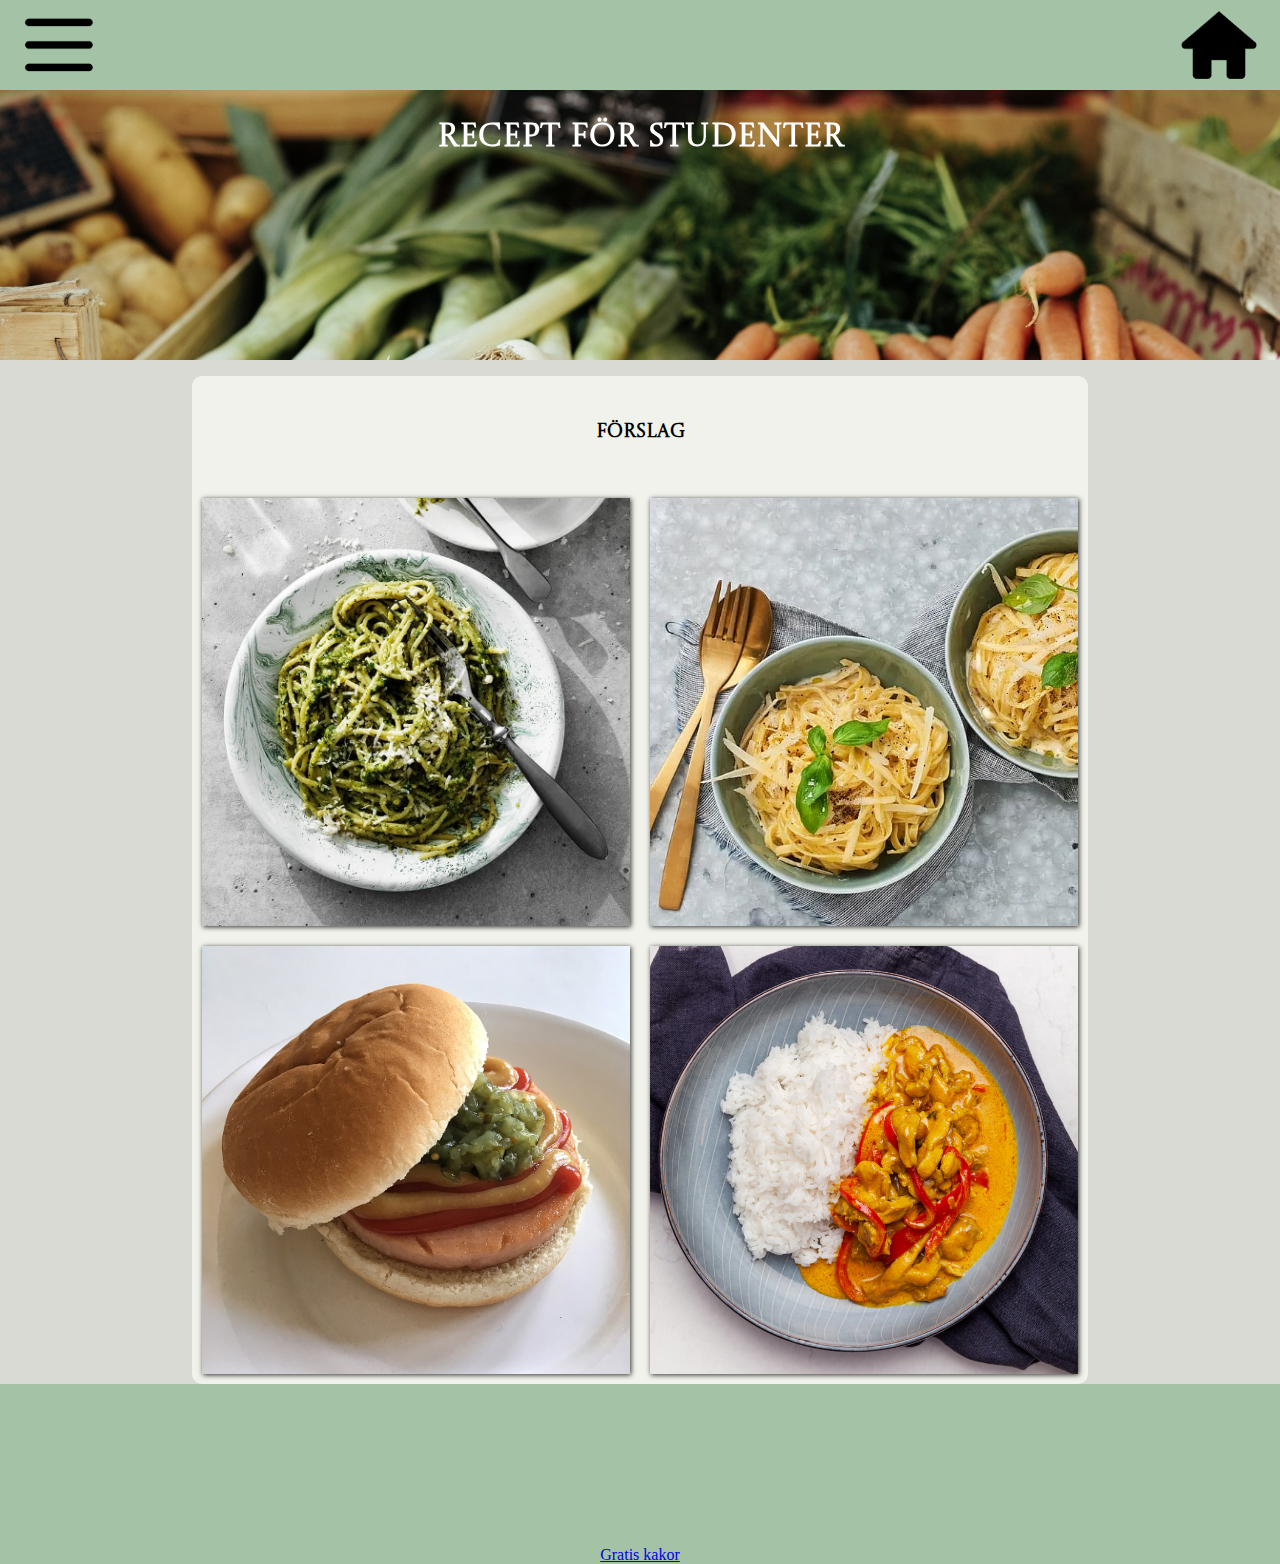
<file: index.html>
<!DOCTYPE html>
<html lang="en">

<head>
    <meta charset="UTF-8">
    <meta http-equiv="X-UA-Compatible" content="IE=edge">
    <meta name="viewport" content="width=device-width, initial-scale=1.0">
    <title>Document</title>
    <link rel="stylesheet" href="style.css">
    <script src="js.js"></script>
    <script src="random.js"></script>
</head>

<body>
    <div class="big-wrapper">
        <div class="wrapper-navbar">
            <div class="dropdown">
                <button onclick="myFunction()" class="dropbtn"></button>
                <div id="myDropdown" class="dropdown-content">
                    <a href="allarecept.html">Alla recept</a>
                    <a href="om.html">Om</a>
                </div>
            </div>
            <div class="logo-div"><a href="index.html"><img src="home.png" alt="HOME"></a>
            </div>
        </div>

        <div class="main-img"><h2 class="main-text">Recept för studenter</h2></div>
        <div class="wrapper-main">
            <div class="top-rec"><p class="top-rec-text">Förslag</p></div>


            <div class="rec1 rec">
                <img class="rec-bild" src="pasta_pesto.jpg" alt="Pasta med pesto">
                <div class="rec-mitt">
                    <a class="rec-text" href="recept1.html">Läs mer</a>
                </div>
            </div>


            <div class="rec2 rec">
                <img class="rec-bild" src="pasta_alfredo.jpg" alt="Pasta alfredo">
                <div class="rec-mitt">
                    <a class="rec-text" href="recept2.html">Läs mer</a>
                </div>
            </div>


            <div class="rec3 rec">
                <img class="rec-bild" src="parisare.jpg" alt="Parisare">
                <div class="rec-mitt">
                    <a class="rec-text" href="recept3.html">Läs mer</a>
                </div>
            </div>


            <div class="rec4 rec">
                <img class="rec-bild" src="curry.jpg" alt="Curry med ris">
                <div class="rec-mitt">
                    <a class="rec-text" href="recept4.html">Läs mer</a>
                </div>
            </div>


        </div>
        <footer class="footer"><a href="gratis-kakor.html">Gratis kakor</a></footer> 
    </div>
</body>

</html>
</file>
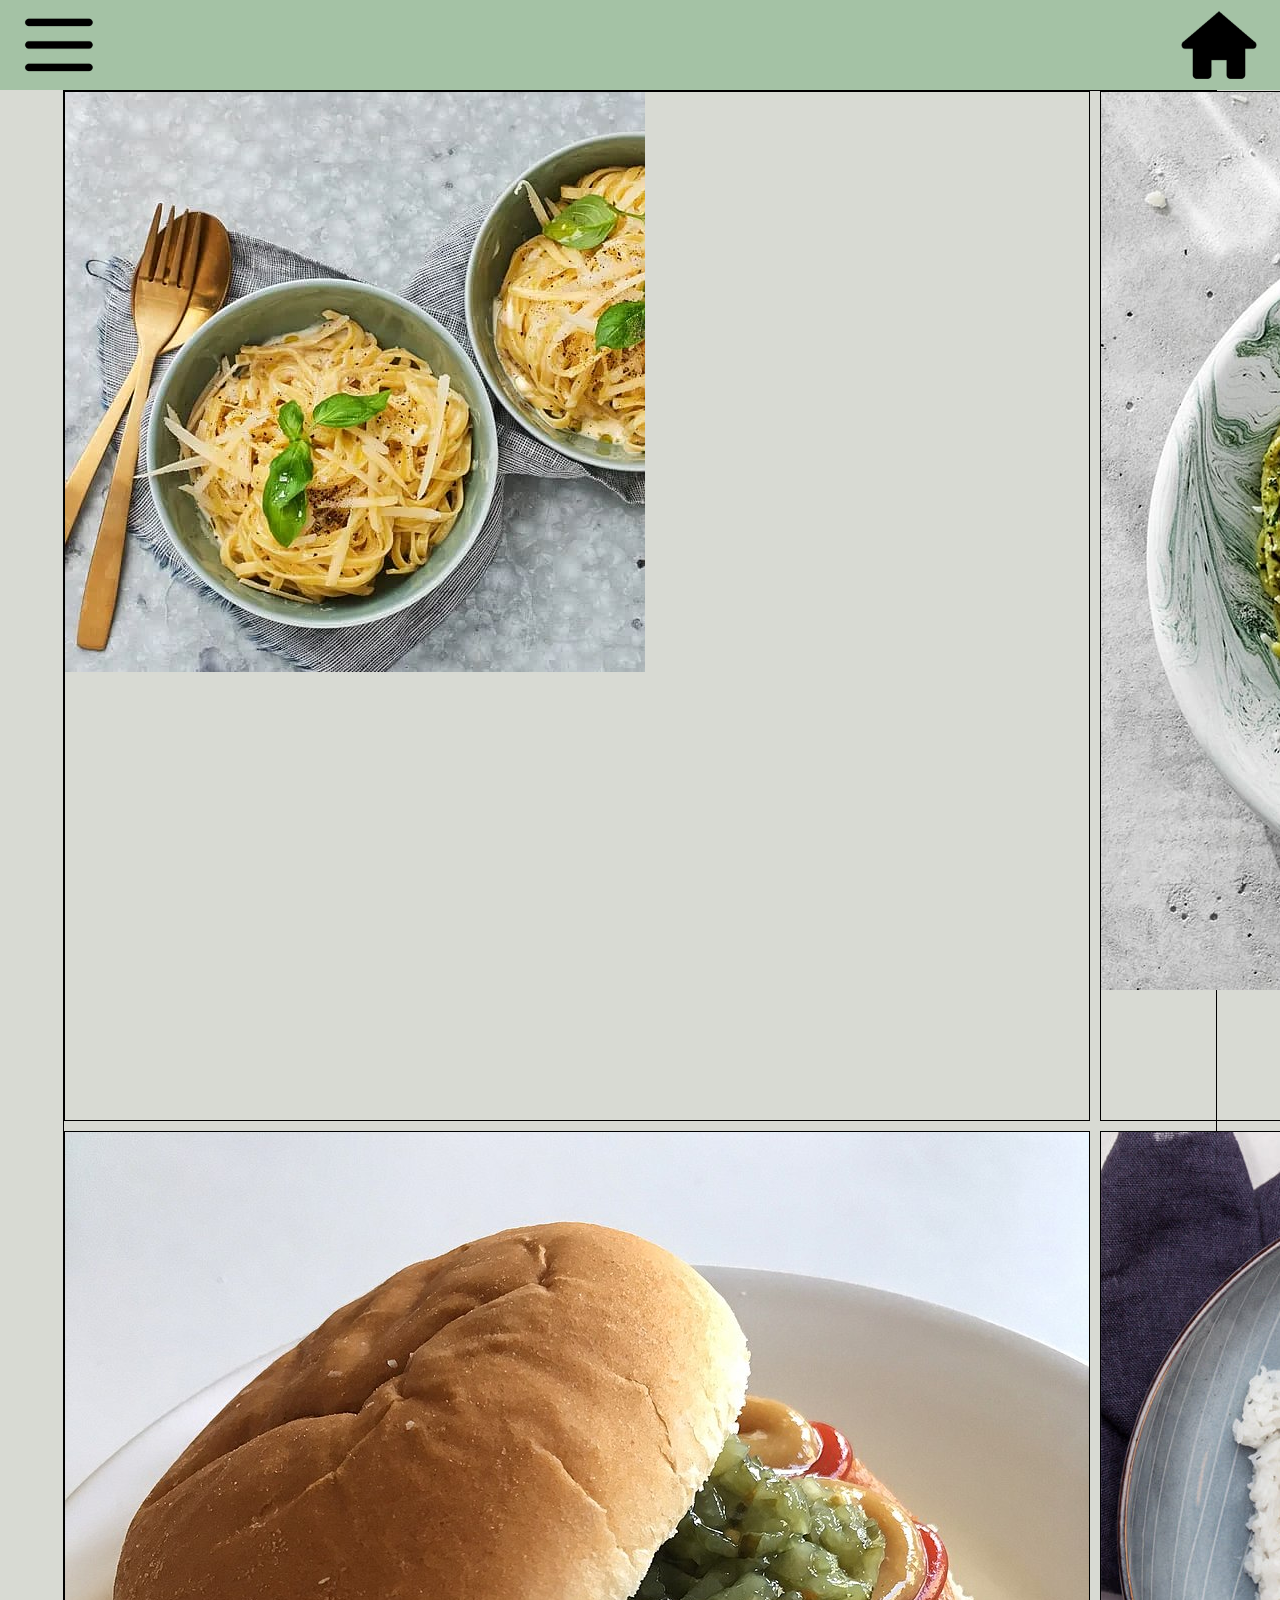
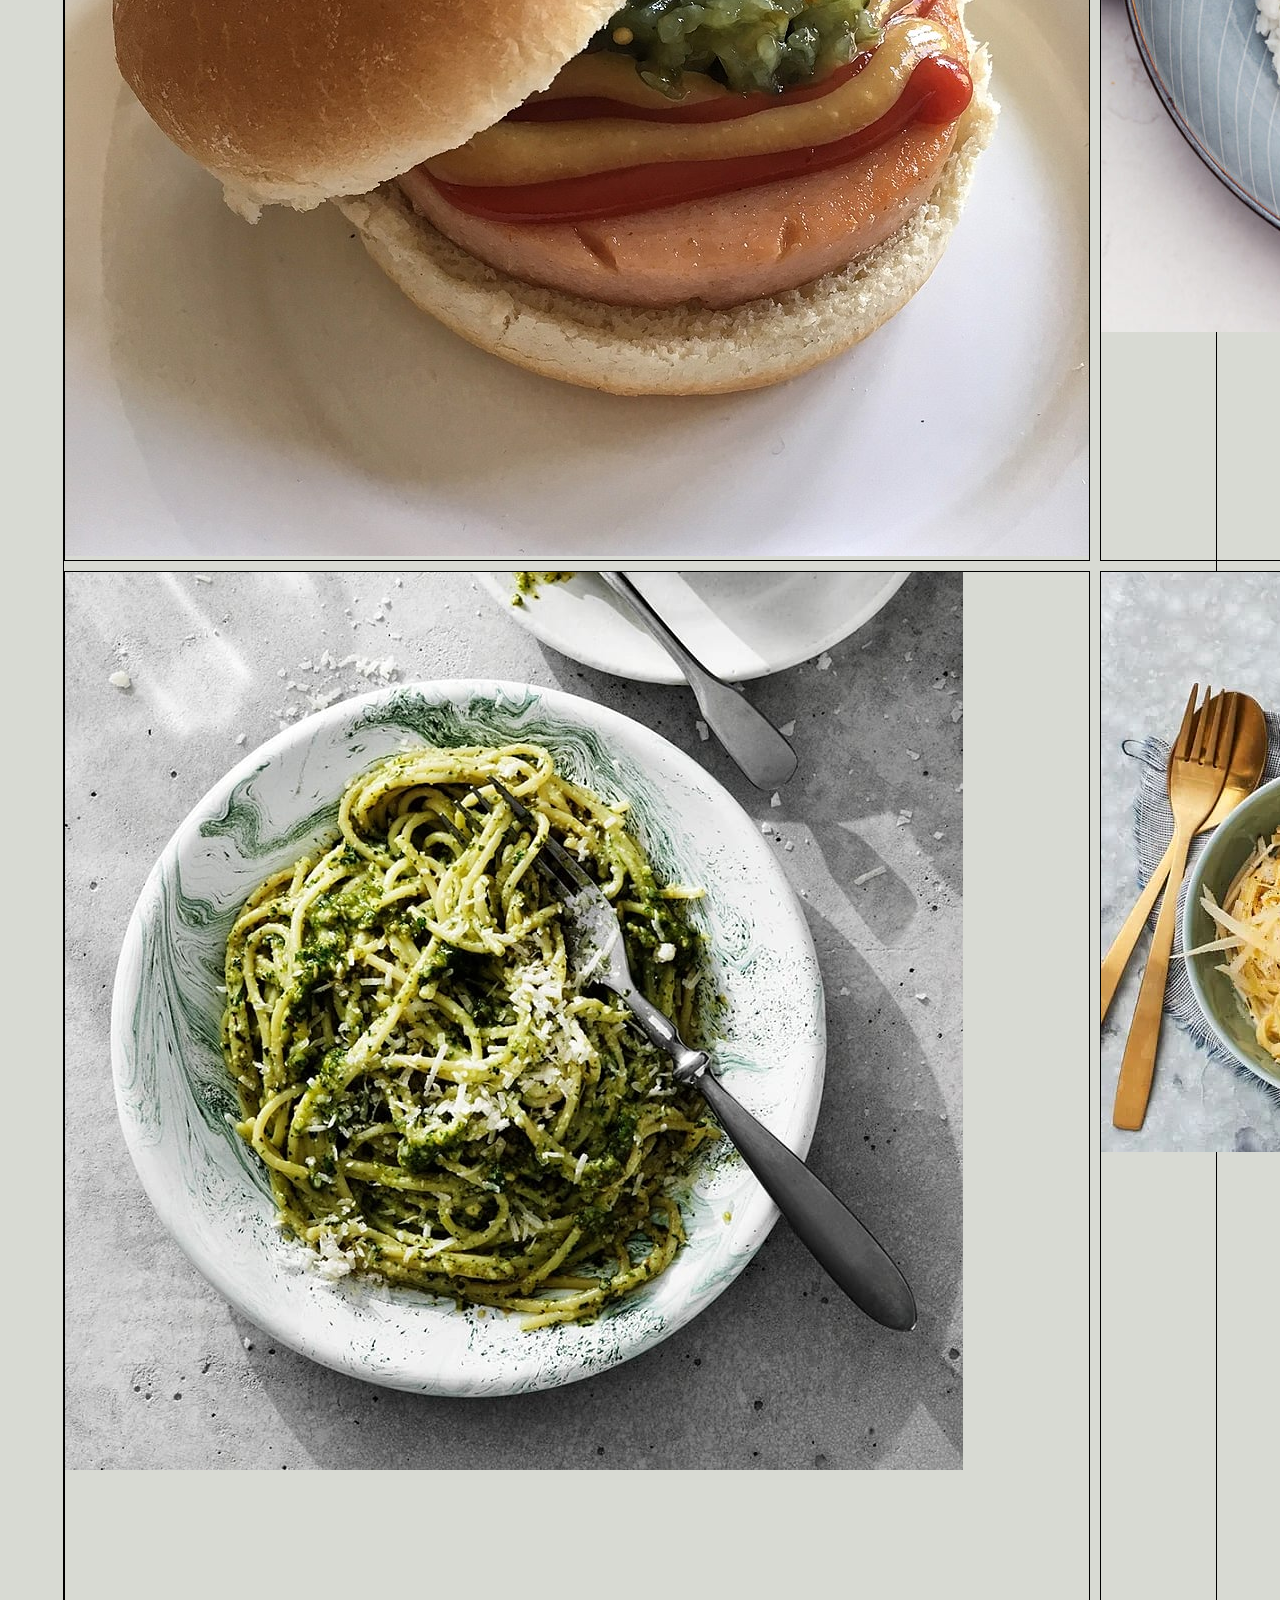
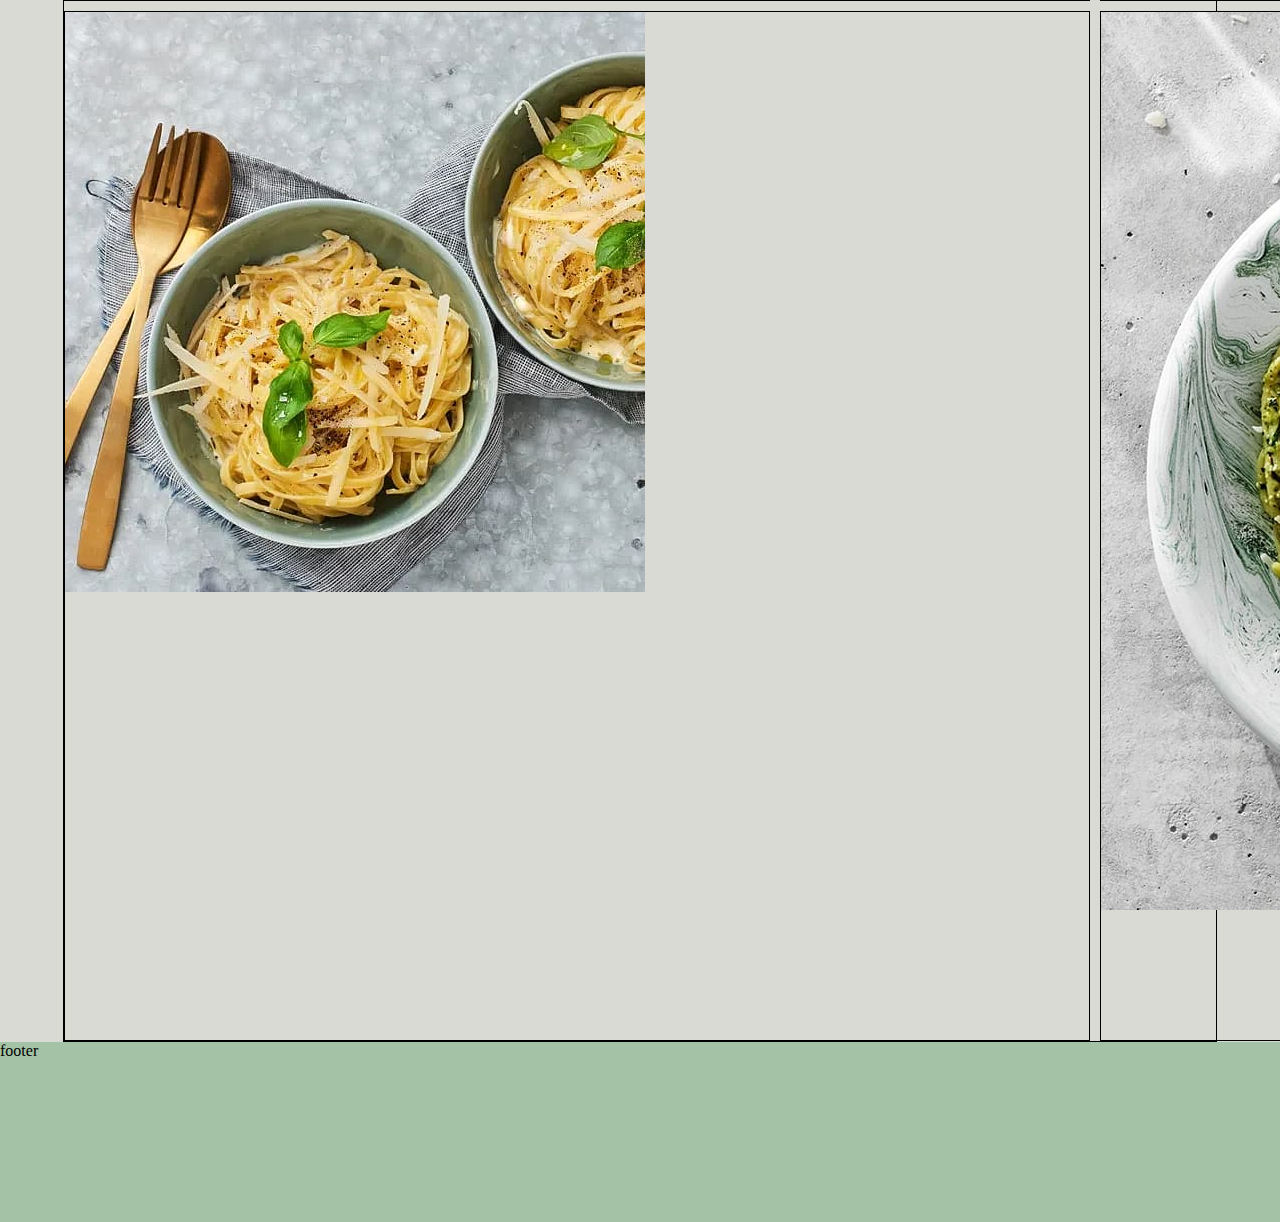
<file: allarecept.html>
<!DOCTYPE html>
<html lang="en">

<head>
    <meta charset="UTF-8">
    <meta http-equiv="X-UA-Compatible" content="IE=edge">
    <meta name="viewport" content="width=device-width, initial-scale=1.0">
    <title>Document</title>
    <link rel="stylesheet" href="style.css">
    <script src="js.js"></script>
    <script src="random.js"></script>
</head>

<body>
    <div class="big-wrapper">
        <div class="wrapper-navbar">
            <div class="dropdown">
                <button onclick="myFunction()" class="dropbtn"></button>
                <div id="myDropdown" class="dropdown-content">
                    <a href="allarecept.html">Alla recept</a>
                    <a href="om.html">Om</a>
                </div>
            </div>
            <div class="logo-div"><a href="index.html"><img src="home.png" alt=""></a>
            </div>
        </div>
        <div class="allarecept-wrapper">
            <div class="alla-recept"><img src="pasta_alfredo.jpg" alt=""></div>
            <div class="alla-recept"><img src="pasta_pesto.jpg" alt=""></div>
            <div class="alla-recept"><img src="curry.jpg" alt=""></div>
            <div class="alla-recept"><img src="parisare.jpg" alt=""></div>
            <div class="alla-recept"><img src="parisare.jpg" alt=""></div>
            <div class="alla-recept"><img src="curry.jpg" alt=""></div>
            <div class="alla-recept"><img src="pasta_pesto.jpg" alt=""></div>
            <div class="alla-recept"><img src="pasta_alfredo.jpg" alt=""></div>
            <div class="alla-recept"><img src="pasta_pesto.jpg" alt=""></div>
            <div class="alla-recept"><img src="pasta_alfredo.jpg" alt=""></div>
            <div class="alla-recept"><img src="parisare.jpg" alt=""></div>
            <div class="alla-recept"><img src="curry.jpg" alt=""></div>
            <div class="alla-recept"><img src="pasta_alfredo.jpg" alt=""></div>
            <div class="alla-recept"><img src="pasta_pesto.jpg" alt=""></div>
            <div class="alla-recept"><img src="curry.jpg" alt=""></div>
            <div class="alla-recept"><img src="parisare.jpg" alt=""></div>
        </div>
        <footer class="footer">footer</footer>
</file>
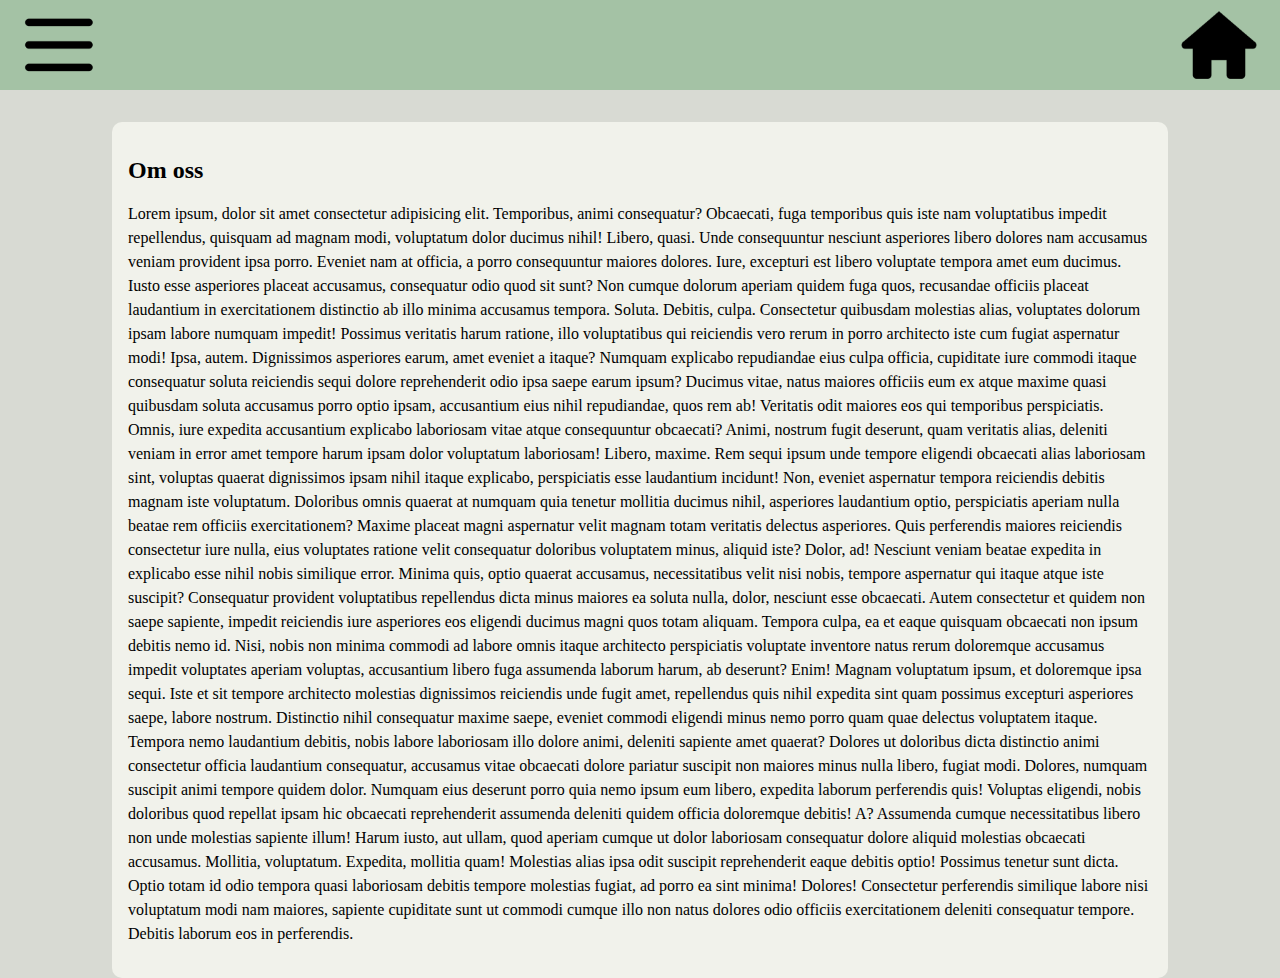
<file: om.html>
<!DOCTYPE html>
<html lang="en">

<head>
    <meta charset="UTF-8">
    <meta http-equiv="X-UA-Compatible" content="IE=edge">
    <meta name="viewport" content="width=device-width, initial-scale=1.0">
    <title>Document</title>
    <link rel="stylesheet" href="style.css">
    <script src="js.js"></script>
    <script src="random.js"></script>
</head>

<body>
    <div class="big-wrapper">
        <div class="wrapper-navbar">
            <div class="dropdown">
                <button onclick="myFunction()" class="dropbtn"></button>
                <div id="myDropdown" class="dropdown-content">
                    <a href="allarecept.html">Alla recept</a>
                    <a href="om.html">Om</a>
                </div>
            </div>
            <div class="logo-div"><a href="index.html"><img src="home.png" alt=""></a>
            </div>
        </div>
        <div class="om-wrapper">
            <h2>Om oss</h2>
            <p>Lorem ipsum, dolor sit amet consectetur adipisicing elit. Temporibus, animi consequatur? Obcaecati, fuga temporibus quis iste nam voluptatibus impedit repellendus, quisquam ad magnam modi, voluptatum dolor ducimus nihil! Libero, quasi.
            Unde consequuntur nesciunt asperiores libero dolores nam accusamus veniam provident ipsa porro. Eveniet nam at officia, a porro consequuntur maiores dolores. Iure, excepturi est libero voluptate tempora amet eum ducimus.
            Iusto esse asperiores placeat accusamus, consequatur odio quod sit sunt? Non cumque dolorum aperiam quidem fuga quos, recusandae officiis placeat laudantium in exercitationem distinctio ab illo minima accusamus tempora. Soluta.
            Debitis, culpa. Consectetur quibusdam molestias alias, voluptates dolorum ipsam labore numquam impedit! Possimus veritatis harum ratione, illo voluptatibus qui reiciendis vero rerum in porro architecto iste cum fugiat aspernatur modi!
            Ipsa, autem. Dignissimos asperiores earum, amet eveniet a itaque? Numquam explicabo repudiandae eius culpa officia, cupiditate iure commodi itaque consequatur soluta reiciendis sequi dolore reprehenderit odio ipsa saepe earum ipsum?
            Ducimus vitae, natus maiores officiis eum ex atque maxime quasi quibusdam soluta accusamus porro optio ipsam, accusantium eius nihil repudiandae, quos rem ab! Veritatis odit maiores eos qui temporibus perspiciatis.
            Omnis, iure expedita accusantium explicabo laboriosam vitae atque consequuntur obcaecati? Animi, nostrum fugit deserunt, quam veritatis alias, deleniti veniam in error amet tempore harum ipsam dolor voluptatum laboriosam! Libero, maxime.
            Rem sequi ipsum unde tempore eligendi obcaecati alias laboriosam sint, voluptas quaerat dignissimos ipsam nihil itaque explicabo, perspiciatis esse laudantium incidunt! Non, eveniet aspernatur tempora reiciendis debitis magnam iste voluptatum.
            Doloribus omnis quaerat at numquam quia tenetur mollitia ducimus nihil, asperiores laudantium optio, perspiciatis aperiam nulla beatae rem officiis exercitationem? Maxime placeat magni aspernatur velit magnam totam veritatis delectus asperiores.
            Quis perferendis maiores reiciendis consectetur iure nulla, eius voluptates ratione velit consequatur doloribus voluptatem minus, aliquid iste? Dolor, ad! Nesciunt veniam beatae expedita in explicabo esse nihil nobis similique error.
            Minima quis, optio quaerat accusamus, necessitatibus velit nisi nobis, tempore aspernatur qui itaque atque iste suscipit? Consequatur provident voluptatibus repellendus dicta minus maiores ea soluta nulla, dolor, nesciunt esse obcaecati.
            Autem consectetur et quidem non saepe sapiente, impedit reiciendis iure asperiores eos eligendi ducimus magni quos totam aliquam. Tempora culpa, ea et eaque quisquam obcaecati non ipsum debitis nemo id.
            Nisi, nobis non minima commodi ad labore omnis itaque architecto perspiciatis voluptate inventore natus rerum doloremque accusamus impedit voluptates aperiam voluptas, accusantium libero fuga assumenda laborum harum, ab deserunt? Enim!
            Magnam voluptatum ipsum, et doloremque ipsa sequi. Iste et sit tempore architecto molestias dignissimos reiciendis unde fugit amet, repellendus quis nihil expedita sint quam possimus excepturi asperiores saepe, labore nostrum.
            Distinctio nihil consequatur maxime saepe, eveniet commodi eligendi minus nemo porro quam quae delectus voluptatem itaque. Tempora nemo laudantium debitis, nobis labore laboriosam illo dolore animi, deleniti sapiente amet quaerat?
            Dolores ut doloribus dicta distinctio animi consectetur officia laudantium consequatur, accusamus vitae obcaecati dolore pariatur suscipit non maiores minus nulla libero, fugiat modi. Dolores, numquam suscipit animi tempore quidem dolor.
            Numquam eius deserunt porro quia nemo ipsum eum libero, expedita laborum perferendis quis! Voluptas eligendi, nobis doloribus quod repellat ipsam hic obcaecati reprehenderit assumenda deleniti quidem officia doloremque debitis! A?
            Assumenda cumque necessitatibus libero non unde molestias sapiente illum! Harum iusto, aut ullam, quod aperiam cumque ut dolor laboriosam consequatur dolore aliquid molestias obcaecati accusamus. Mollitia, voluptatum. Expedita, mollitia quam!
            Molestias alias ipsa odit suscipit reprehenderit eaque debitis optio! Possimus tenetur sunt dicta. Optio totam id odio tempora quasi laboriosam debitis tempore molestias fugiat, ad porro ea sint minima! Dolores!
            Consectetur perferendis similique labore nisi voluptatum modi nam maiores, sapiente cupiditate sunt ut commodi cumque illo non natus dolores odio officiis exercitationem deleniti consequatur tempore. Debitis laborum eos in perferendis.</p>
        </div>
</file>
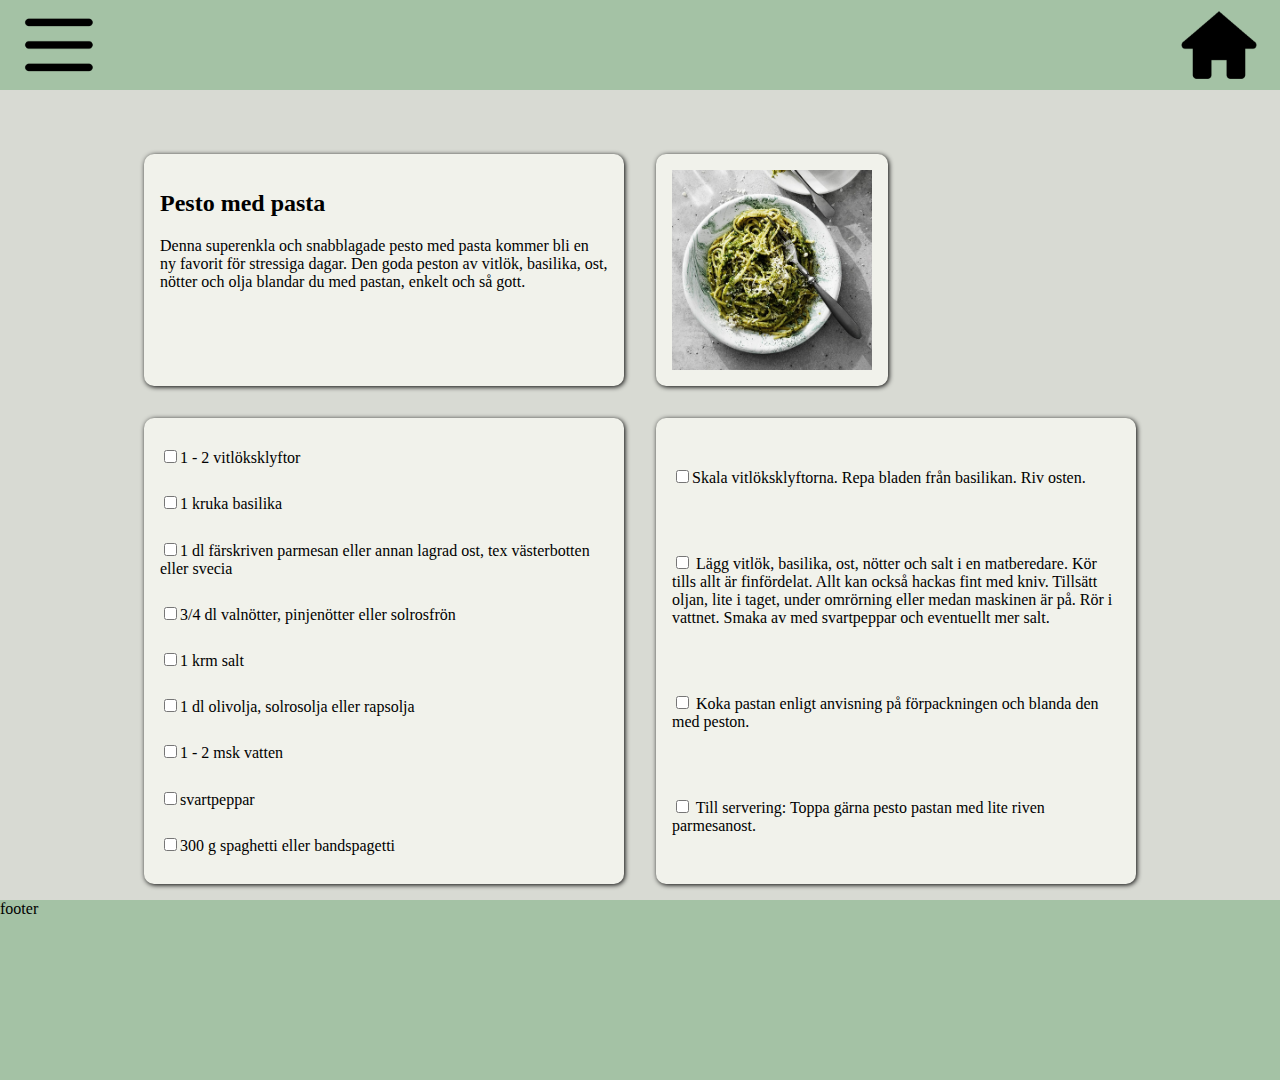
<file: recept1.html>
<!DOCTYPE html>
<html lang="en">

<head>
    <meta charset="UTF-8">
    <meta http-equiv="X-UA-Compatible" content="IE=edge">
    <meta name="viewport" content="width=device-width, initial-scale=1.0">
    <title>Document</title>
    <link rel="stylesheet" href="style.css">
    <script src="js.js"></script>
    <script src="random.js"></script>
</head>

<body>
    <div class="big-wrapper">
        <div class="wrapper-navbar">
            <div class="dropdown">
                <button onclick="myFunction()" class="dropbtn"></button>
                <div id="myDropdown" class="dropdown-content">
                    <a href="allarecept.html">Alla recept</a>
                    <a href="om.html">Om</a>
                </div>
            </div>
            <div class="logo-div"><a href="index.html"><img src="home.png" alt=""></a>
            </div>
        </div>

        <div class="recept-wrapper">
            <div class="recept-beskrivning"> <h2>Pesto med pasta</h2><p>Denna superenkla och snabblagade pesto med pasta kommer bli en ny favorit för stressiga dagar. Den goda peston av vitlök, basilika, ost, nötter och olja blandar du med pastan, enkelt och så gott.</p></div>
            <div class="recept-bild"><img src="pasta_pesto.jpg" alt=""></div>
            <div class="recept-ingredienser">
                    <div class="recept-ingredienser-wrapper">
                        <div class="ingrediens">

                            <label>
                                <input type="checkbox">1 - 2  vitlöksklyftor
                            </label>
                        </div>
                        <div class="ingrediens">
                            <label>
                                <input type="checkbox">1  kruka basilika
                            </label>
                        </div>
                        <div class="ingrediens">
                            <label>
                                <input type="checkbox">1 dl färskriven parmesan eller annan lagrad ost, tex västerbotten eller svecia
                            </label>
                        </div>
                        <div class="ingrediens">
                            <label>
                                <input type="checkbox">3/4 dl valnötter, pinjenötter eller solrosfrön
                            </label>
                        </div>
                        <div class="ingrediens">
                            <label>
                                <input type="checkbox">1 krm salt
                            </label>
                        </div>
                        <div class="ingrediens">
                            <label>
                                <input type="checkbox">1 dl olivolja, solrosolja eller rapsolja
                            </label>
                        </div>
                        <div class="ingrediens">
                            <label>
                                <input type="checkbox">1 - 2 msk vatten
                            </label>
                        </div>
                        <div class="ingrediens">
                            <label>
                                <input type="checkbox">svartpeppar
                            </label>
                        </div>
                        <div class="ingrediens">
                            <label>
                                <input type="checkbox">300 g spaghetti eller bandspagetti
                            </label>
                        </div>
                    </div>
            </div>
            <div class="recept-hur">
                <div class="recept-hur-wrapper">
                    <div class="hur">
                        <label>
                            <input type="checkbox">Skala vitlöksklyftorna. Repa bladen från basilikan. Riv osten.
                        </label>
                    </div>
                    <div class="hur">
                        <label>
                            <input type="checkbox">
                            Lägg vitlök, basilika, ost, nötter och salt i en matberedare. Kör tills allt är finfördelat. Allt kan också hackas fint med kniv. Tillsätt oljan, lite i taget, under omrörning eller medan maskinen är på. Rör i vattnet. Smaka av med svartpeppar och eventuellt mer salt.
                        </label>
                    </div>
                    <div class="hur">
                        <label>
                            <input type="checkbox">
                            Koka pastan enligt anvisning på förpackningen och blanda den med peston.
                        </label>
                    </div>
                    <div class="hur">
                        <label>
                            <input type="checkbox">
                            Till servering: Toppa gärna pesto pastan med lite riven parmesanost.
                        </label>
                    </div>
                </div>
            </div>
        </div>
    </div>
    <footer class="footer">footer</footer>
</body>

</html>
</file>
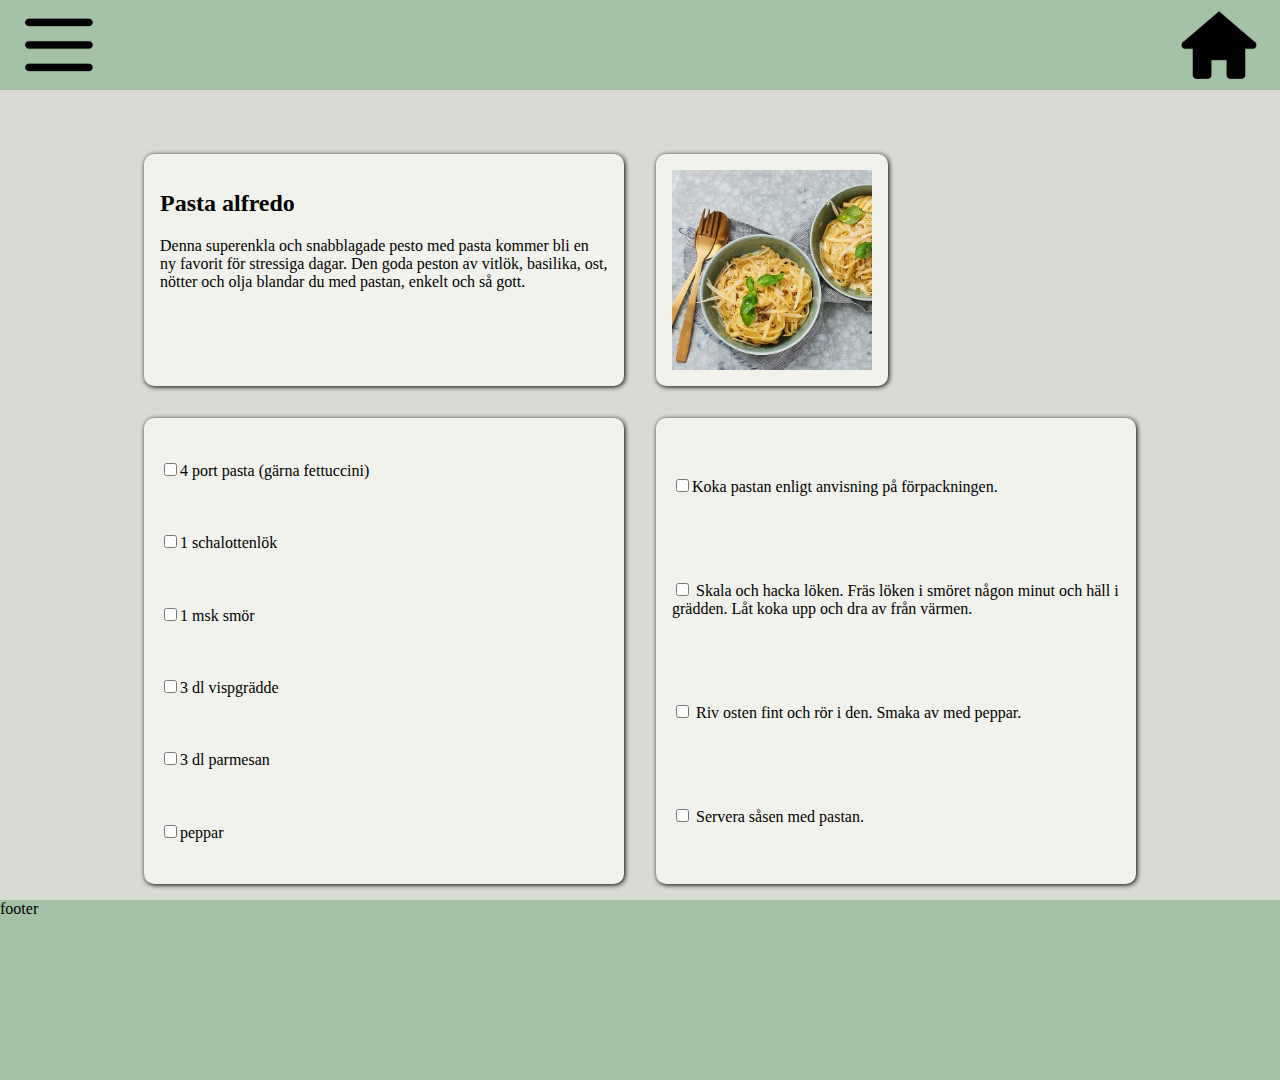
<file: recept2.html>
<!DOCTYPE html>
<html lang="en">

<head>
    <meta charset="UTF-8">
    <meta http-equiv="X-UA-Compatible" content="IE=edge">
    <meta name="viewport" content="width=device-width, initial-scale=1.0">
    <title>Document</title>
    <link rel="stylesheet" href="style.css">
    <script src="js.js"></script>
    <script src="random.js"></script>
</head>

<body>
    <div class="big-wrapper">
        <div class="wrapper-navbar">
            <div class="dropdown">
                <button onclick="myFunction()" class="dropbtn"></button>
                <div id="myDropdown" class="dropdown-content">
                    <a href="allarecept.html">Alla recept</a>
                    <a href="om.html">Om</a>
                </div>
            </div>
            <div class="logo-div"><a href="index.html"><img src="home.png" alt=""></a>
            </div>
        </div>

        <div class="recept-wrapper">
            <div class="recept-beskrivning"> <h2>Pasta alfredo</h2><p>Denna superenkla och snabblagade pesto med pasta kommer bli en ny favorit för stressiga dagar. Den goda peston av vitlök, basilika, ost, nötter och olja blandar du med pastan, enkelt och så gott.</p></div>
            <div class="recept-bild"><img src="pasta_alfredo.jpg" alt=""></div>
            <div class="recept-ingredienser">
                    <div class="recept-ingredienser-wrapper">
                        <div class="ingrediens">

                            <label>
                                <input type="checkbox">4  port pasta (gärna fettuccini)
                            </label>
                        </div>
                        <div class="ingrediens">
                            <label>
                                <input type="checkbox">1  schalottenlök
                            </label>
                        </div>
                        <div class="ingrediens">
                            <label>
                                <input type="checkbox">1 msk smör
                            </label>
                        </div>
                        <div class="ingrediens">
                            <label>
                                <input type="checkbox">3 dl vispgrädde
                            </label>
                        </div>
                        <div class="ingrediens">
                            <label>
                                <input type="checkbox">3 dl parmesan
                            </label>
                        </div>
                        <div class="ingrediens">
                            <label>
                                <input type="checkbox">peppar
                            </label>
                        </div>
                    </div>
            </div>
            <div class="recept-hur">
                <div class="recept-hur-wrapper">
                    <div class="hur">
                        <label>
                            <input type="checkbox">Koka pastan enligt anvisning på förpackningen.
                        </label>
                    </div>
                    <div class="hur">
                        <label>
                            <input type="checkbox">
                            Skala och hacka löken. Fräs löken i smöret någon minut och häll i grädden. Låt koka upp och dra av från värmen.  
                        </label>
                    </div>
                    <div class="hur">
                        <label>
                            <input type="checkbox"> 
                                Riv osten fint och rör i den. Smaka av med peppar.
                        </label>
                    </div>
                    <div class="hur">
                        <label>
                            <input type="checkbox">
                                Servera såsen med pastan.
                        </label>
                    </div>
                </div>
            </div>
        </div>
    </div>
    <footer class="footer">footer</footer>
</body>

</html>
</file>
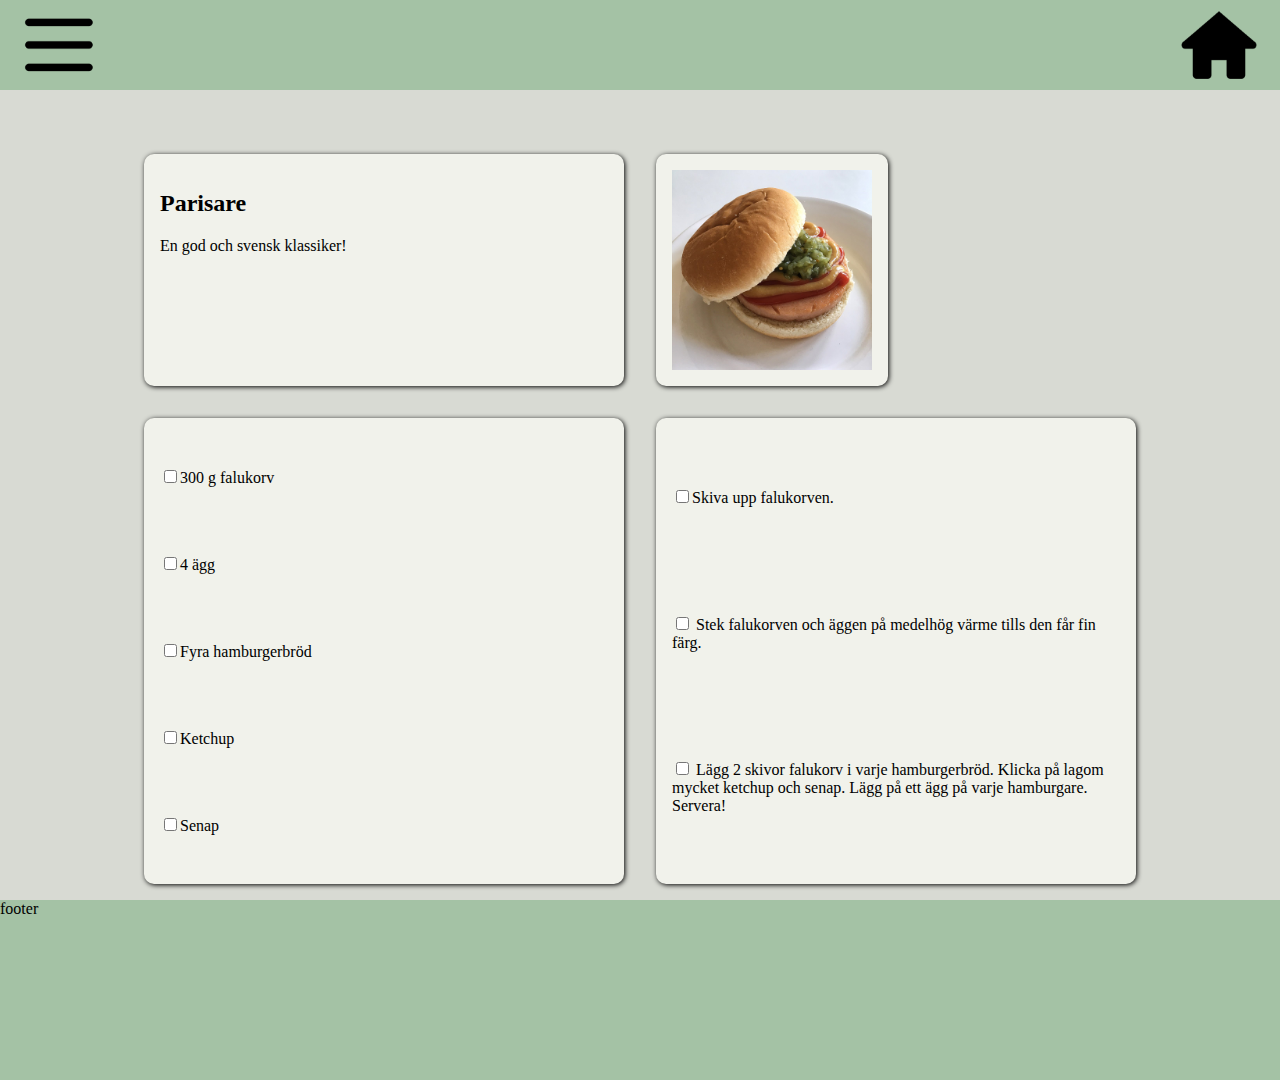
<file: recept3.html>
<!DOCTYPE html>
<html lang="en">

<head>
    <meta charset="UTF-8">
    <meta http-equiv="X-UA-Compatible" content="IE=edge">
    <meta name="viewport" content="width=device-width, initial-scale=1.0">
    <title>Document</title>
    <link rel="stylesheet" href="style.css">
    <script src="js.js"></script>
    <script src="random.js"></script>
</head>

<body>
    <div class="big-wrapper">
        <div class="wrapper-navbar">
            <div class="dropdown">
                <button onclick="myFunction()" class="dropbtn"></button>
                <div id="myDropdown" class="dropdown-content">
                    <a href="allarecept.html">Alla recept</a>
                    <a href="om.html">Om</a>
                </div>
            </div>
            <div class="logo-div"><a href="index.html"><img src="home.png" alt=""></a>
            </div>
        </div>

        <div class="recept-wrapper">
            <div class="recept-beskrivning"> <h2>Parisare</h2><p>En god och svensk klassiker!</p></div>
            <div class="recept-bild"><img src="parisare.jpg" alt=""></div>
            <div class="recept-ingredienser">
                    <div class="recept-ingredienser-wrapper">
                        <div class="ingrediens">

                            <label>
                                <input type="checkbox">300 g falukorv
                            </label>
                        </div>
                        <div class="ingrediens">
                            <label>
                                <input type="checkbox">4 ägg
                            </label>
                        </div>
                        <div class="ingrediens">
                            <label>
                                <input type="checkbox">Fyra hamburgerbröd
                            </label>
                        </div>
                        <div class="ingrediens">
                            <label>
                                <input type="checkbox">Ketchup
                            </label>
                        </div>
                        <div class="ingrediens">
                            <label>
                                <input type="checkbox">Senap
                            </label>
                        </div>
                    </div>
            </div>
            <div class="recept-hur">
                <div class="recept-hur-wrapper">
                    <div class="hur">
                        <label>
                            <input type="checkbox">Skiva upp falukorven.
                        </label>
                    </div>
                    <div class="hur">
                        <label>
                            <input type="checkbox">
                            Stek falukorven och äggen på medelhög värme tills den får fin färg.
                        </label>
                    </div>
                    <div class="hur">
                        <label>
                            <input type="checkbox">
                            Lägg 2 skivor falukorv i varje hamburgerbröd. Klicka på lagom mycket ketchup och senap.
Lägg på ett ägg på varje hamburgare. Servera!
                        </label>
                    </div>
                </div>
            </div>
        </div>
    </div>
    <footer class="footer">footer</footer>
</body>

</html>
</file>
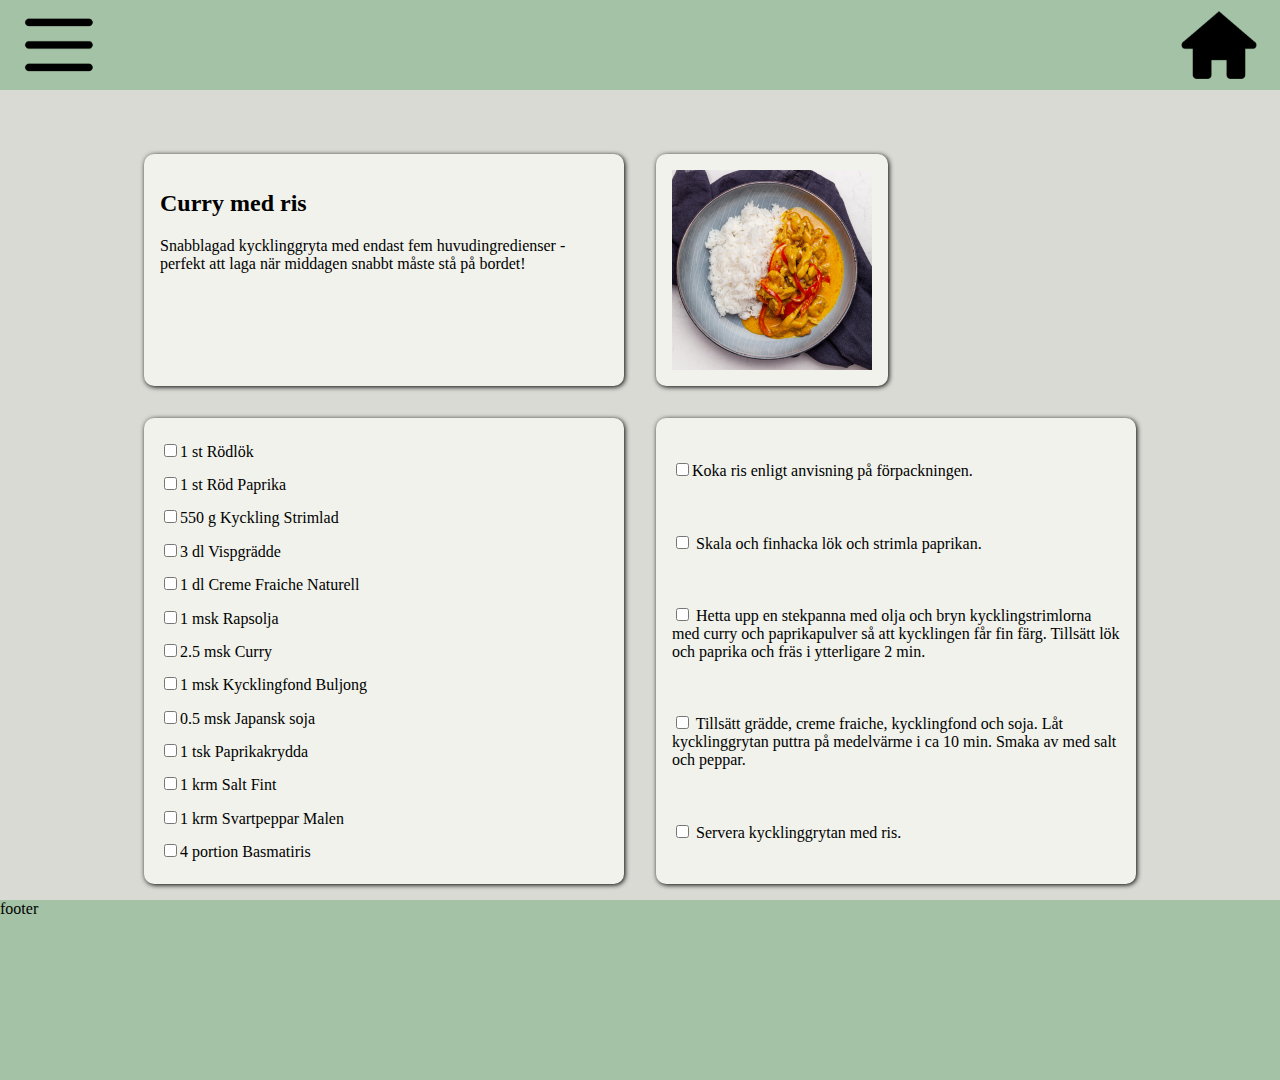
<file: recept4.html>
<!DOCTYPE html>
<html lang="en">

<head>
    <meta charset="UTF-8">
    <meta http-equiv="X-UA-Compatible" content="IE=edge">
    <meta name="viewport" content="width=device-width, initial-scale=1.0">
    <title>Document</title>
    <link rel="stylesheet" href="style.css">
    <script src="js.js"></script>
    <script src="random.js"></script>
</head>

<body>
    <div class="big-wrapper">
        <div class="wrapper-navbar">
            <div class="dropdown">
                <button onclick="myFunction()" class="dropbtn"></button>
                <div id="myDropdown" class="dropdown-content">
                    <a href="allarecept.html">Alla recept</a>
                    <a href="om.html">Om</a>
                </div>
            </div>
            <div class="logo-div"><a href="index.html"><img src="home.png" alt=""></a>
            </div>
        </div>

        <div class="recept-wrapper">
            <div class="recept-beskrivning"> <h2>Curry med ris</h2><p>Snabblagad kycklinggryta med endast fem huvudingredienser - perfekt att laga när middagen snabbt måste stå på bordet!</p></div>
            <div class="recept-bild"><img src="curry.jpg" alt=""></div>
            <div class="recept-ingredienser">
                    <div class="recept-ingredienser-wrapper">
                        <div class="ingrediens">

                            <label>
                                <input type="checkbox">1 st Rödlök
                            </label>
                        </div>
                        <div class="ingrediens">
                            <label>
                                <input type="checkbox">1 st Röd Paprika
                            </label>
                        </div>
                        <div class="ingrediens">
                            <label>
                                <input type="checkbox">550 g Kyckling Strimlad
                            </label>
                        </div>
                        <div class="ingrediens">
                            <label>
                                <input type="checkbox">3 dl Vispgrädde
                            </label>
                        </div>
                        <div class="ingrediens">
                            <label>
                                <input type="checkbox">1 dl Creme Fraiche Naturell
                            </label>
                        </div>
                        <div class="ingrediens">
                            <label>
                                <input type="checkbox">1 msk Rapsolja
                            </label>
                        </div>
                        <div class="ingrediens">
                            <label>
                                <input type="checkbox">2.5 msk Curry
                            </label>
                        </div>
                        <div class="ingrediens">
                            <label>
                                <input type="checkbox">1 msk Kycklingfond Buljong
                            </label>
                        </div>
                        <div class="ingrediens">
                            <label>
                                <input type="checkbox">0.5 msk Japansk soja
                            </label>
                        </div>
                        <div class="ingrediens">
                            <label>
                                <input type="checkbox">1 tsk Paprikakrydda
                            </label>
                        </div>
                        <div class="ingrediens">
                            <label>
                                <input type="checkbox">1 krm Salt Fint
                            </label>
                        </div>
                        <div class="ingrediens">
                            <label>
                                <input type="checkbox">1 krm Svartpeppar Malen
                            </label>
                        </div>
                        <div class="ingrediens">
                            <label>
                                <input type="checkbox">4 portion Basmatiris
                            </label>
                        </div>
                    </div>
            </div>
            <div class="recept-hur">
                <div class="recept-hur-wrapper">
                    <div class="hur">
                        <label>
                            <input type="checkbox">Koka ris enligt anvisning på förpackningen.
                        </label>
                    </div>
                    <div class="hur">
                        <label>
                            <input type="checkbox">
                            Skala och finhacka lök och strimla paprikan.
                        </label>
                    </div>
                    <div class="hur">
                        <label>
                            <input type="checkbox">
                            Hetta upp en stekpanna med olja och bryn kycklingstrimlorna med curry och paprikapulver så att kycklingen får fin färg. Tillsätt lök och paprika och fräs i ytterligare 2 min.
                        </label>
                    </div>
                    <div class="hur">
                        <label>
                            <input type="checkbox">
                            Tillsätt grädde, creme fraiche, kycklingfond och soja. Låt kycklinggrytan puttra på medelvärme i ca 10 min. Smaka av med salt och peppar.
                        </label>
                    </div>
                    <div class="hur">
                        <label>
                            <input type="checkbox">
                            Servera kycklinggrytan med ris.
                        </label>
                    </div>
                </div>
            </div>
        </div>
    </div>
    <footer class="footer">footer</footer>
</body>

</html>
</file>
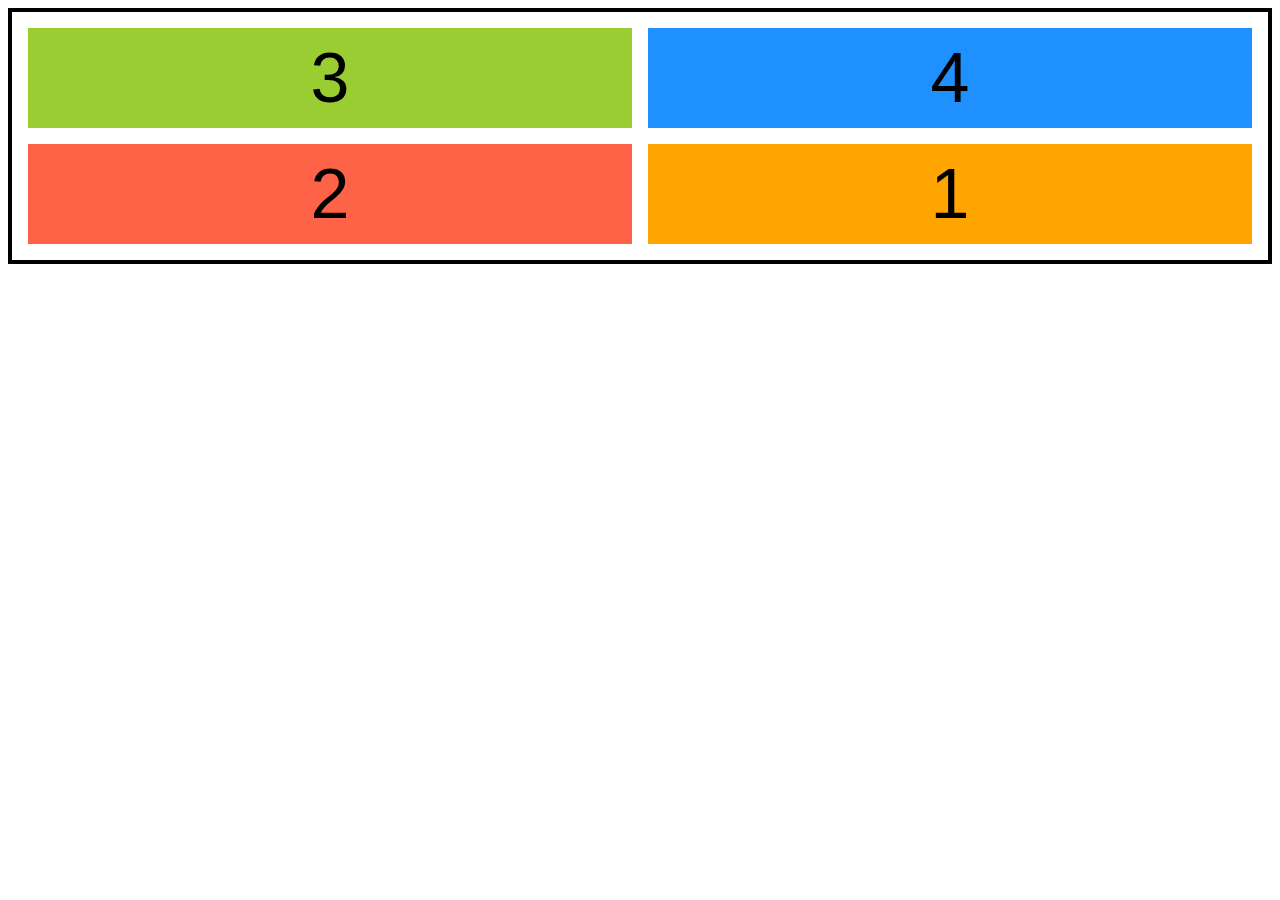
<file: test.html>
<!DOCTYPE html>
<html lang="en">
    <head>
        <meta charset="UTF-8" />
        <meta http-equiv="X-UA-Compatible" content="IE=edge" />
        <meta name="viewport" content="width=device-width, initial-scale=1.0" />
        <title>Document</title>
        <style>
            .recepten {
                border: 4px solid #000;
                display: grid;
                grid-template-columns: 1fr 1fr;
                grid-auto-rows: 100px;
                gap: 1rem;
                padding: 1rem;
            }

            .recept {
                display: grid;
                place-items: center;

                font-family: Arial, "Helvetica Neue", Helvetica, sans-serif;
                font-size: 70px;
            }

            .recept__1 {
                background-color: orange;
            }

            .recept__2 {
                background-color: tomato;
            }

            .recept__3 {
                background-color: yellowgreen;
            }

            .recept__4 {
                background-color: dodgerblue;
            }
        </style>
    </head>
    <body>
        <div class="recepten">
            <div class="recept recept__1">1</div>
            <div class="recept recept__2">2</div>
            <div class="recept recept__3">3</div>
            <div class="recept recept__4">4</div>
        </div>

        <script>
            "use strict";

            const array = [1, 2, 3, 4];
            const shuffledArray = array.sort((a, b) => 0.5 - Math.random());
            const collection = document.getElementsByClassName("recept");

            let i = 0;

            for (const element of collection) {
                element.style.order = shuffledArray[i];
                i++;
            }
        </script>
    </body>
</html>
</file>
<file: style.css>
@import url('https://fonts.googleapis.com/css2?family=Castoro+Titling&display=swap');

body{
    margin: 0;
    overflow-x: hidden;
}


.dropbtn {
    background-color: #A4C2A5;
    color: #F1F2EB;
    height: 10vh;
    width: 120px;
    font-size: 16px;
    border: none;
    cursor: pointer;
    font-weight: bold;
    /* border: 1px solid #000; */
    border-color: #A4C2A5;
    background-image: url(./hamburger-button.png);
    background-size: 75%;
    background-repeat: no-repeat;
    background-position: 45% 50%;
}


.dropbtn:focus {
    background-color: #f1f1f1;
    color: #4A4A48;
}

.dropdown-content {
    display: none;
    position: absolute;
    background-color: #f1f1f1;
    min-width: 120px;
    box-shadow: 0px 8px 16px 0px rgba(0, 0, 0, 0.2);
    z-index: 1;
}

.dropdown-content a {
    
    color: black;
    padding: 12px 16px;
    text-decoration: none;
    display: block;
}
.dropdown-content a:hover {
    background-color: #ddd;
}



.show {
    display: block;
}
.wrapper-navbar{
    /* margin: 10px; */
    background-color: #A4C2A5;
    /* border: 1px solid #000; */
    /* width: calc(100vw - 4rem); */
    width: 100vw;
    height: 10vh;
    /* display: grid; */
    /* grid-template-columns: repeat(12, 1fr); */

    display: flex;
    justify-content: space-between;
}

.big-wrapper{
    background-color: #D8DAD3;
    display: grid;
    grid-template-columns: 1fr;
    grid-template-rows: auto 1fr auto;
    min-height: 100vh;
    /* border: 1px solid #000; */
    /* padding: 2rem; */
}

.main-text{
    justify-self: center;
    font-family: 'Castoro Titling', cursive;
    color: white;
    font-size: xx-large;
}


.main-img{
    display: grid;
    /* border: 1px solid #000; */
    grid-row: 2/5;
    height: fit-content;

    background-size: cover;
    margin-bottom: 1rem;
    background-image: url(banner5.jpg);
    height: 30vh;
    filter: grayscale(30%);
    /* box-shadow: 1px 1px 5px; */
}

.wrapper-main{
    background-color: #F1F2EB;
    /* border: 3px solid #b0b; */
    justify-self: center;
    grid-row: 5/12;
    display: grid;
    grid-template-columns: repeat(10, 1fr);
    grid-template-rows: repeat(9, 1fr);
    width: 70vw;
    height: fit-content;
    border-radius: 10px;
}

.rec{
    /* border: 1px solid #000; */
    grid-row: 2/-1;
    margin: 10px;
    height: fit-content;
    box-shadow: 1px 1px 5px rgb(48, 46, 46);
}

.top-rec{
    /* border: 1px solid #000; */
    grid-column: 1/-1;
    grid-row: 1/2;
    display: grid;
    /* border: 1px solid #000; */
}

.top-rec-text{
    font-family: 'Castoro Titling', cursive;
    align-self: center;
    justify-self: center;
    font-weight: bold;
    font-size: larger;
}

.rec{
    grid-column: 1/6;
    grid-row: 2/6;
    position: relative;
}

.rec-bild{
    opacity: 1;
    display: block;
    width: 100%;
    height: auto;
    transition: .5s ease;
    backface-visibility: hidden;
}

.rec-mitt{
    transition: .5s ease;
    opacity: 0;
    position: absolute;
    top: 50%;
    left: 50%;
    transform: translate(-50%, -50%);
    -ms-transform: translate(-50%, -50%);
    text-align: center;
}

.rec:hover .rec-bild{
    opacity: 0.3;
}

.rec:hover .rec-mitt{
    opacity: 1;
}

.rec-text{
    background-color: #566246;
    color: white;
    font-size: 18px;
    padding: 16px 32px;
    text-decoration: none;
}

.rec2{
    grid-column: 6/-1;
    grid-row: 2/6;
}

.rec3{
    grid-column: 1/6;
    grid-row: 6/-1;
}

.rec4{
    grid-column: 6/-1;
    grid-row: 6/-1;
}


.footer{
    background-color: #A4C2A5;
    height: 20vh;
    display: grid;

}

.footer a{
    align-self: end;
    justify-self: center;
}
.logo-div{
    position: relative;
    /* border: 1px solid #000; */
    padding-right: 1rem;
}
.logo-div img{
    width: 100%;
    height: 100%;
}



.recept-ingredienser-wrapper{
    display: flex;
    flex-direction: column;
    /* border: 1px solid #000; */
    height: 100%;
    justify-content: space-around;
}


.recept-hur-wrapper{
    /* border: 1px solid #000; */
    height: 100%;
    display: flex;
    flex-direction: column;
    justify-content: space-around;
}
























.recept-wrapper{
    display: grid;
    grid-template-columns: 1fr 1fr;
    grid-template-rows: auto 1fr;
    width: 80vw;
    justify-self: center;
    margin-top: 3rem;
}

.recept-ingredienser{
    background-color: #F1F2EB;
    border-radius: 10px;
    padding: 1rem;
    box-shadow: 1px 1px 5px;
    margin: 1rem;
}
.recept-hur{
    background-color: #F1F2EB;
    border-radius: 10px;
    padding: 1rem;
    box-shadow: 1px 1px 5px;
    margin: 1rem;
}
.recept-beskrivning{
    /* height: fit-content; */
    background-color: #F1F2EB;
    border-radius: 10px;
    padding: 1rem;
    box-shadow: 1px 1px 5px;
    margin: 1rem;
    height: 200px;
}


.recept-bild{
    background-color: #F1F2EB;
    border-radius: 10px;
    padding: 1rem;
    box-shadow: 1px 1px 5px;
    margin: 1rem;
    max-height: 200px;
    max-width: 200px;
    justify-self: flex-start;
}

.recept-bild img{
    width: 100%;
    height: 100%;
}












.allarecept-wrapper{
    width: 90vw;
    justify-self: center;
    border: 1px solid #000;
    display: grid;
    grid-template-columns: repeat(4, 1fr);
    gap: 10px;
    
}

.alla-recept{
    border: 1px solid #000;
    /* height: fit-content; */
}

.om-wrapper{
    width: 80vw;
    justify-self: center;
    line-height: 1.5rem;
    background-color: #F1F2EB;
    padding: 1rem;
    border-radius: 10px;
    margin-top: 2rem;

}
@media screen and (max-width: 1000px) {
    .wrapper-main{
        width: 90vw;
    }
}




@media screen and (max-width: 600px) {
    .wrapper-main{
        width: 100vw;
        grid-template-rows: repeat(17, 1fr);
        grid-template-columns: repeat(3, 1fr);
    }
    .top-rec{
        grid-row: 1/1;
        grid-column: 2/3;
    }
    .rec{
        margin: 0;
        grid-column: 1/-1;
    }
    .rec1{
        grid-row: 2/6;
    }
    .rec2{
        grid-row: 6/10;
    }
    .rec3{
        grid-row: 10/14;
    }
    .rec4{
        grid-row: 14/-1;
    }
}

@media screen and (max-width: 650px) {
    .recept-wrapper{
        width: 100vw;
        grid-template-columns: 1fr;
        grid-template-columns: 1fr;
        min-height: 100vh;
    }
    .recept-bild{
        max-width: 100%;
        max-height: 100%;
    }
    .recept-ingredienser{
        grid-column: 1/-1;
    }
    .recept-hur{
        grid-column: 1/-1;
    }
}



@media screen and (max-width: 900px) {
    .allarecept-wrapper{
        grid-template-columns: repeat(3, 1fr);
    }
}
@media screen and (max-width: 400px) {
    .allarecept-wrapper{
        grid-template-columns: repeat(2, 1fr);
        width: 100vw;
    }
}
</file>
